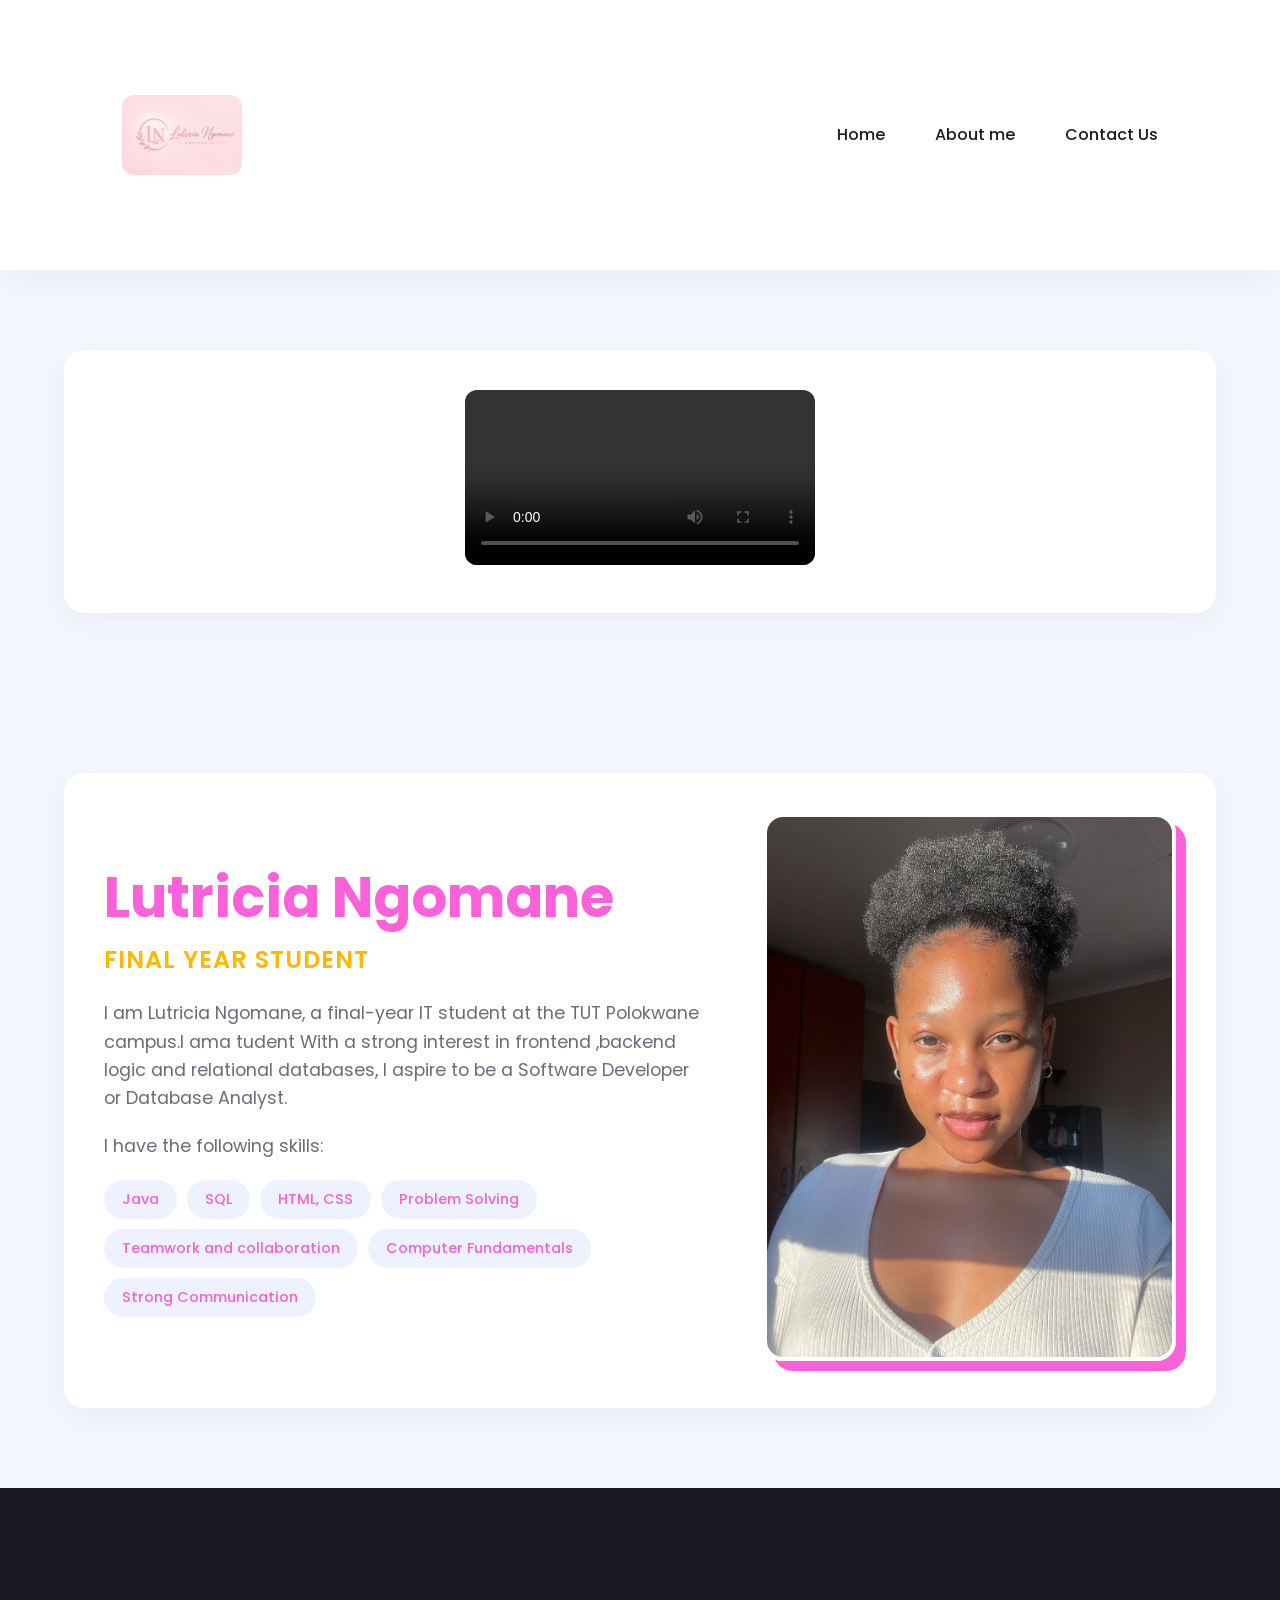
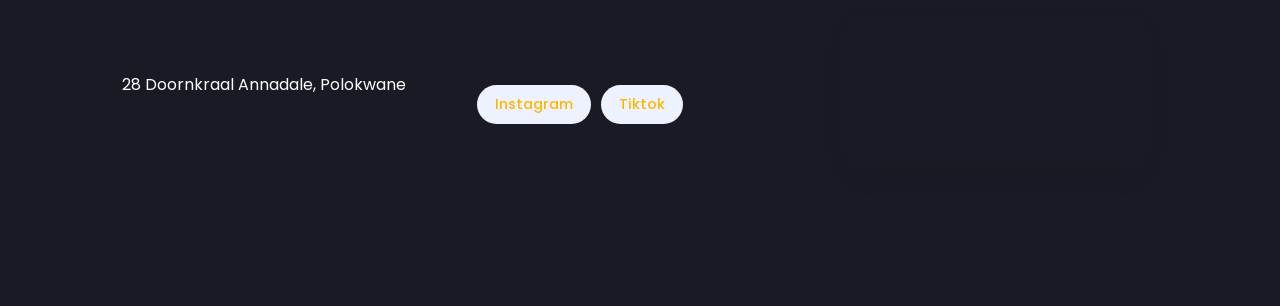
<file: index.html>
<!DOCTYPE html>
<html lang="en">
<head>
    <title>Portfolio Website</title>
    <meta charset="UTF-8">
    <meta name="viewport" content="width=device-width, initial-scale=1.0">
    <link rel="stylesheet" href="style.css">
</head>
<body>
    <header>
        <section>
            <div class="nav-container">
                <img src="Logo.png" alt="Ngomane Lutricia Logo" width="120">
                
                <input type="checkbox" id="menu-toggle" class="menu-toggle">
                <label for="menu-toggle" class="hamburger">&#9776;</label>

                <nav class="nav-links">
                    <a href="index.html">Home</a>
                    <a href="about.html">About me</a>
                    <a href="contact.html">Contact Us</a>
                </nav>
            </div>
        </section>
    </header>

    <section>
        <article>
            <table width="100%">
                <tr>
                    <td align="center">
                        <video width="350" controls>
                            <source src="my_video.mp4" type="video/mp4">
                            Your browser does not support the video tag.
                        </video>
                    </td>
                </tr>
            </table>
        </article>
    </section>

    <section id="about">
        <article>
            <table width="100%">
                <tr>
                    <td>
                        <h1>Lutricia Ngomane</h1>
                        <h3>Final Year Student</h3>
                        <p>
                            I am Lutricia Ngomane, a final-year IT student at the TUT Polokwane campus.I ama tudent With a strong interest in frontend ,backend logic and relational databases, I aspire to be a Software Developer or Database Analyst.
                        </p>
                        <p>
                            I have the following skills:
                        </p>
                        <ul>
                            <li>Java</li>
                            <li>SQL</li>
                            <li>HTML, CSS</li>
                            <li>Problem Solving</li>
                            <li>Teamwork and collaboration</li>
                            <li>Computer Fundamentals</li>
                            <li>Strong Communication</li>
                        </ul>
                    </td>
                    <td align="center">
                        <img src="my_image.jpeg" alt="Lutricia Ngomane">
                    </td>
                </tr>
            </table>
        </article>
    </section>

    <footer>
        <section id="contact">
            <table width="100%">
                <tr>
                    <td>
                        28 Doornkraal Annadale, Polokwane<br><br>
                    </td>
                    <td>
                        <ul>
                            <li><a href="https://www.instagram.com/tricia_ngomane?igsh=Zm5vYXB3NXV6cm54&utm_source=qr" target="_blank">Instagram</a></li>
                            <li><a href="https://www.tiktok.com/@lutricia_n?_r=1&_t=ZS-96V2SuVA6YW" target="_blank">Tiktok</a></li>
                        </ul>
                    </td>
                    <td align="center">
                        <div class="footer-right">
                            <iframe 
                                src="https://maps.google.com/maps?q=28+Doornkraal+Annadale,+Polokwane&t=&z=13&ie=UTF8&iwloc=&output=embed" 
                                width="300" 
                                height="150" 
                                style="border:0;" 
                                allowfullscreen="" 
                                loading="lazy">
                            </iframe>
                        </div>
                    </td>
                </tr>
            </table>
        </section>
    </footer>
</body>
</html>
</file>
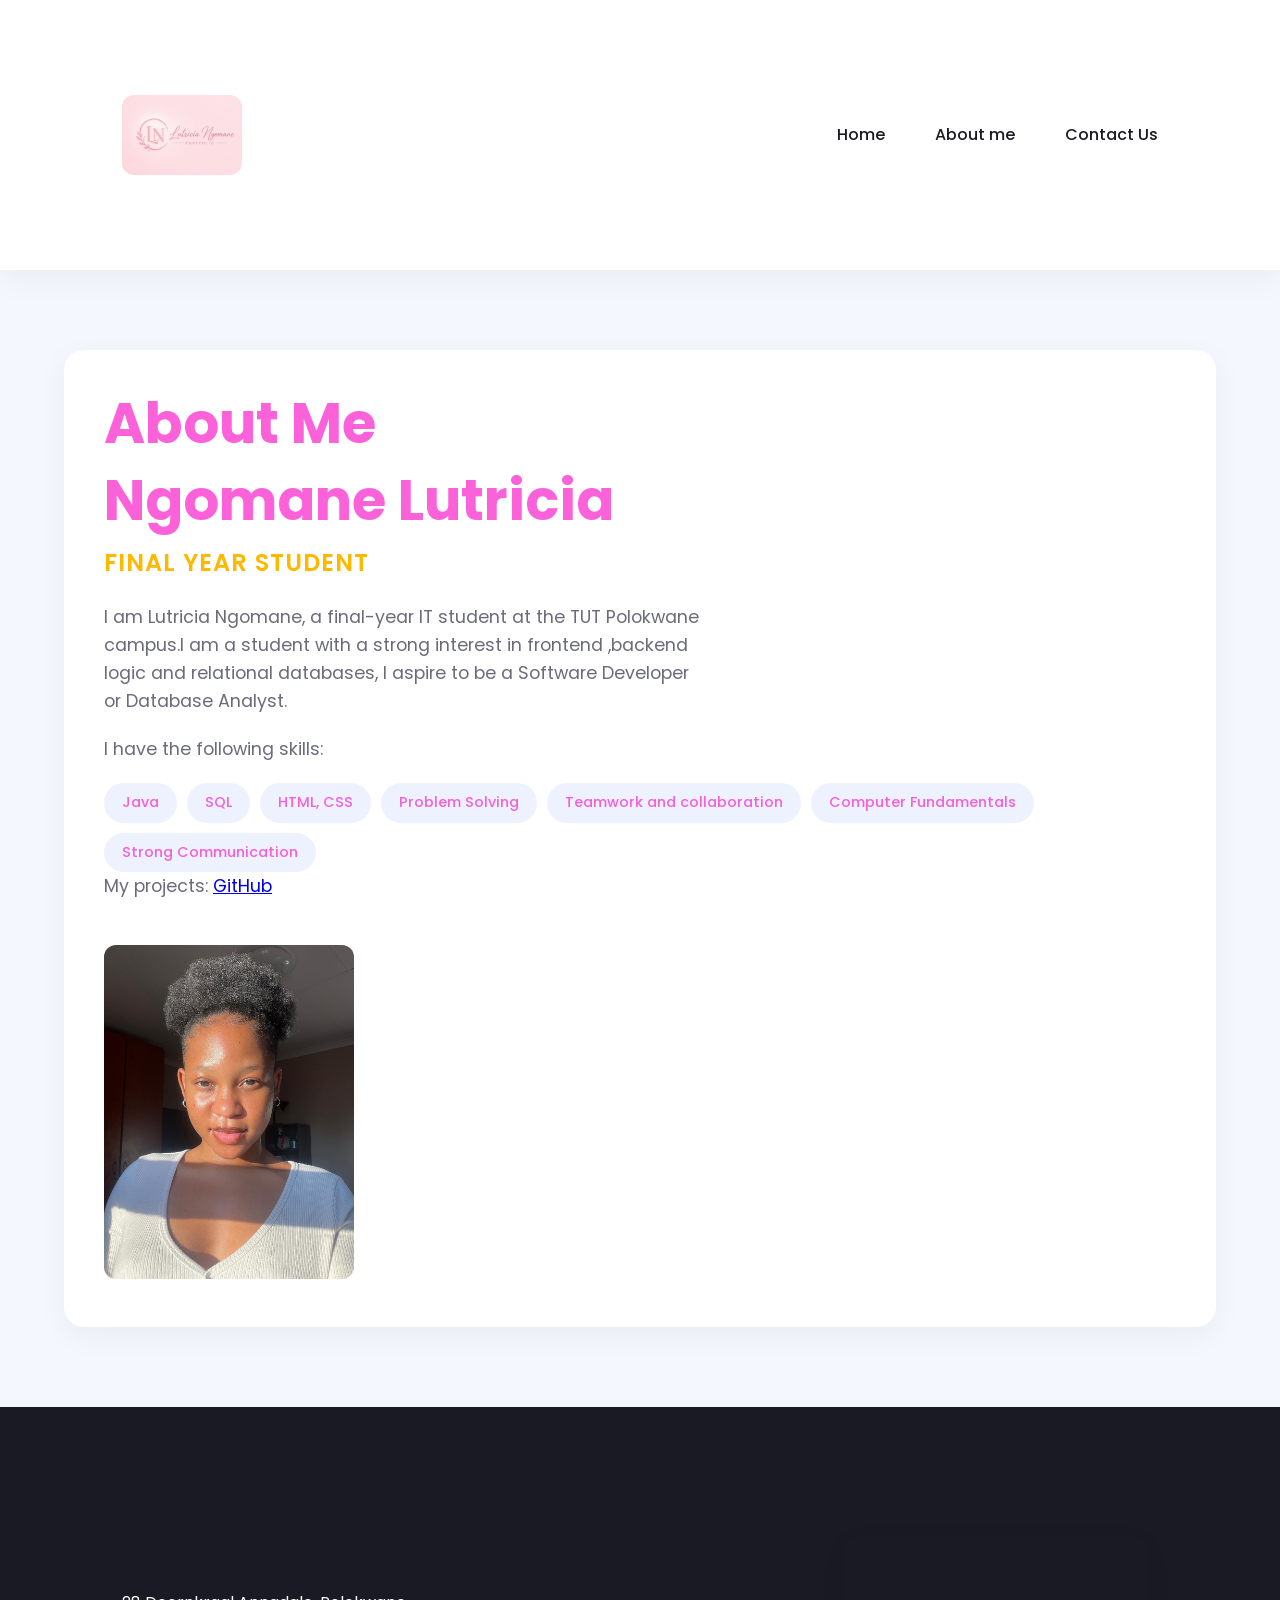
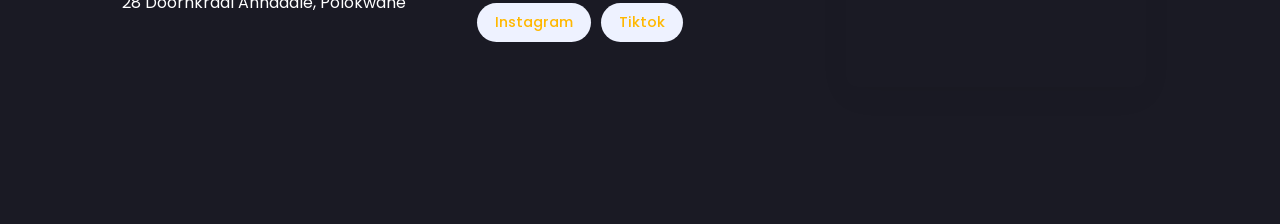
<file: about.html>
<!DOCTYPE html>
<html lang="en">
<head>
    <title>About Me</title>
    <meta charset="UTF-8">
    <meta name="viewport" content="width=device-width, initial-scale=1.0">
    <link rel="stylesheet" href="style.css">
</head>
<body>
    <header>
        <section>
            <div class="nav-container">
                <img src="Logo.png" alt="Ngomane Lutricia Logo" width="120">
                <input type="checkbox" id="menu-toggle" class="menu-toggle">
                <label for="menu-toggle" class="hamburger">&#9776;</label>
                <nav class="nav-links">
                    <a href="index.html">Home</a>
                    <a href="about.html">About me</a>
                    <a href="contact.html">Contact Us</a>
                </nav>
            </div>
        </section>
    </header>

    <section>
        <article>
            <h1>About Me</h1>
            <h1>Ngomane Lutricia</h1>
            <h3>Final Year Student</h3>
            <p>
               I am Lutricia Ngomane, a final-year IT student at the TUT Polokwane campus.I am a student with a strong interest in frontend ,backend logic and relational databases, I aspire to be a Software Developer or Database Analyst.
            </p>
            <p>
                I have the following skills:
            </p>
            <ul>
                <li>Java</li>
                <li>SQL</li>
                <li>HTML, CSS</li>
                <li>Problem Solving</li>
                <li>Teamwork and collaboration</li>
                <li>Computer Fundamentals</li>
                <li>Strong Communication</li>
            </ul>
            <p>
                My projects: <a href="https://github.com/Lutricia-The-Coder" target="_blank">GitHub</a>
            </p>
            <br>
            <img src="my_image.jpeg" alt="Lutricia Ngomane" width="250">
        </article>
    </section>

    <footer>
        <section>
            <table width="100%">
                <tr>
                    <td>
                        28 Doornkraal Annadale, Polokwane<br><br>
                    </td>
                    <td>
                        <ul>
                           <li><a href="https://www.instagram.com/tricia_ngomane?igsh=Zm5vYXB3NXV6cm54&utm_source=qr" target="_blank">Instagram</a></li>
                            <li><a href="https://www.tiktok.com/@lutricia_n?_r=1&_t=ZS-96V2SuVA6YW" target="_blank">Tiktok</a></li>
                        </ul>
                    </td>
                    <td align="center">
                        <div class="footer-right">
                            <iframe 
                                src="https://maps.google.com/maps?q=28+Doornkraal+Annadale,+Polokwane&t=&z=13&ie=UTF8&iwloc=&output=embed" 
                                width="300" 
                                height="150" 
                                style="border:0;" 
                                allowfullscreen="" 
                                loading="lazy">
                            </iframe>
                        </div>
                    </td>
                </tr>
            </table>
        </section>
    </footer>
</body>
</html>
</file>
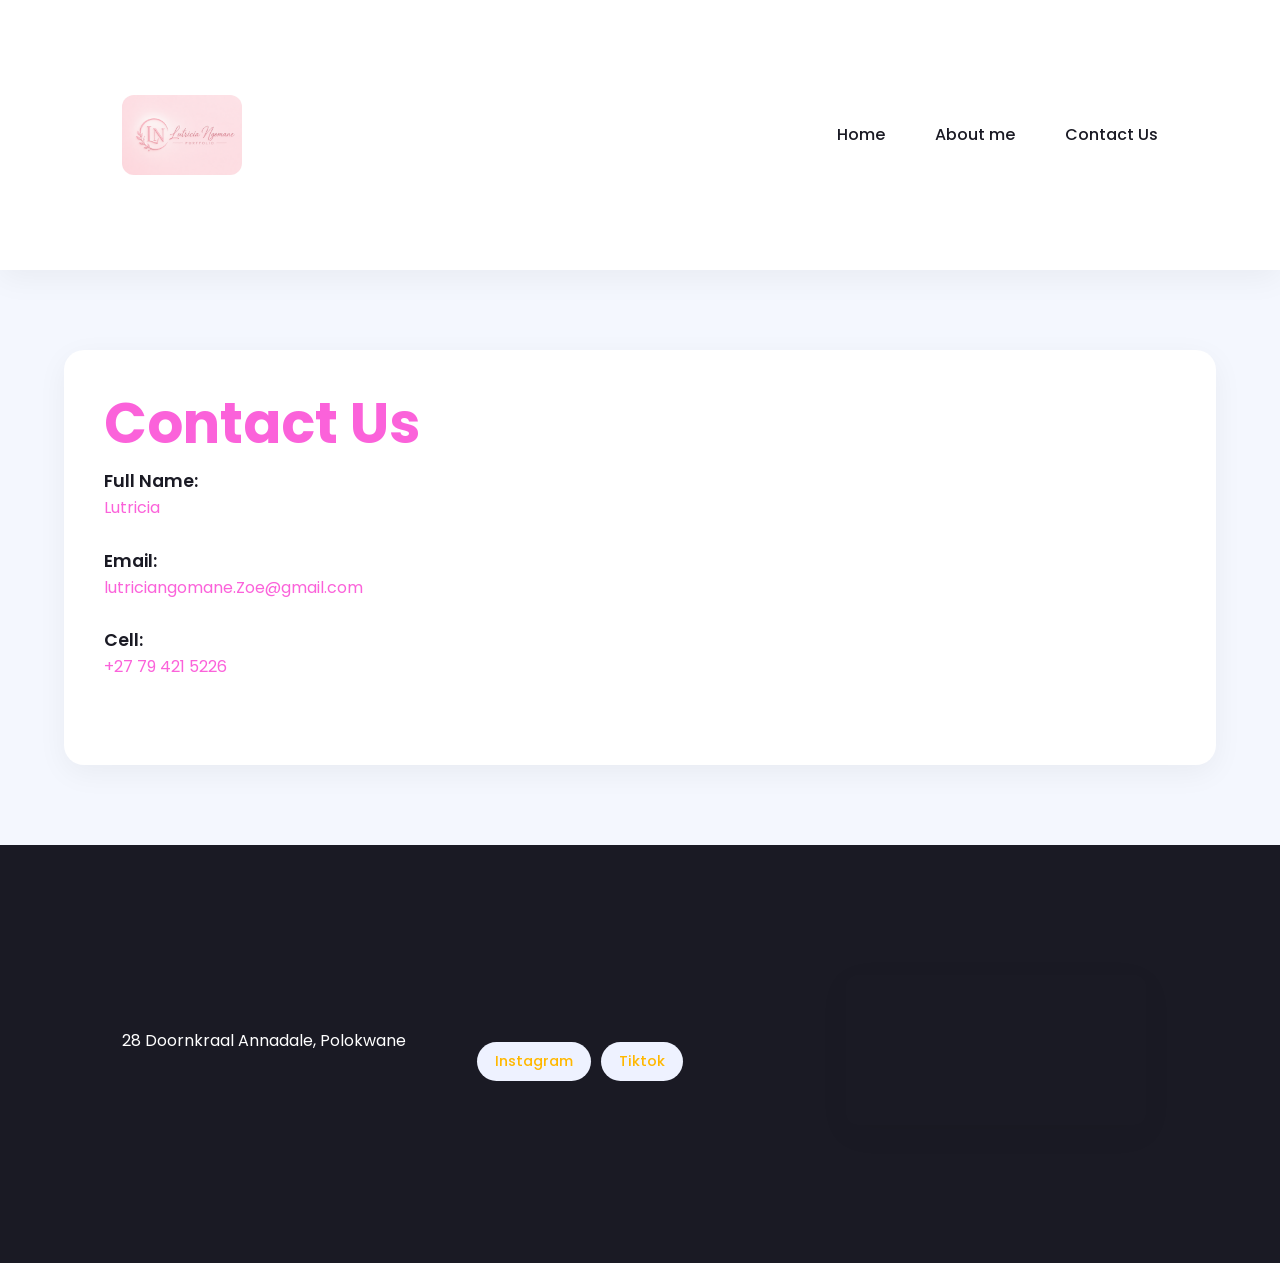
<file: contact.html>
<!DOCTYPE html>
<html lang="en">
<head>
    <title>Contact Us</title>
    <meta charset="UTF-8">
    <meta name="viewport" content="width=device-width, initial-scale=1.0">
    <link rel="stylesheet" href="style.css">
</head>
<body>
    <header>
        <section>
            <div class="nav-container">
                <img src="Logo.png" alt="Ngomane Lutricia Logo" width="120">
                <input type="checkbox" id="menu-toggle" class="menu-toggle">
                <label for="menu-toggle" class="hamburger">&#9776;</label>
                <nav class="nav-links">
                    <a href="index.html">Home</a>
                    <a href="about.html">About me</a>
                    <a href="contact.html">Contact Us</a>
                </nav>
            </div>
        </section>
    </header>

  <section>

    <article>
      <h1>Contact Us</h1>

   

        <label>Full Name:</label>
        <br>
        Lutricia

        <br><br>

                <label>Email:</label><br>
                lutriciangomane.Zoe@gmail.com<br><br>

                <label>Cell:</label><br>
                +27 79 421 5226<br><br>
            </p>
        </article>
    </section>

    <footer>
        <section>
            <table width="100%">
                <tr>
                    <td>
                        28 Doornkraal Annadale, Polokwane<br><br>
                    </td>
                    <td>
                        <ul>
                           <li><a href="https://www.instagram.com/tricia_ngomane?igsh=Zm5vYXB3NXV6cm54&utm_source=qr" target="_blank">Instagram</a></li>
                            <li><a href="https://www.tiktok.com/@lutricia_n?_r=1&_t=ZS-96V2SuVA6YW" target="_blank">Tiktok</a></li>
                        </ul>
                    </td>
                    <td align="center">
                        <div class="footer-right">
                            <iframe 
                                src="https://maps.google.com/maps?q=28+Doornkraal+Annadale,+Polokwane&t=&z=13&ie=UTF8&iwloc=&output=embed" 
                                width="300" 
                                height="150" 
                                style="border:0;" 
                                allowfullscreen="" 
                                loading="lazy">
                            </iframe>
                        </div>
                    </td>
                </tr>
            </table>
        </section>
    </footer>
</body>
</html>
</file>
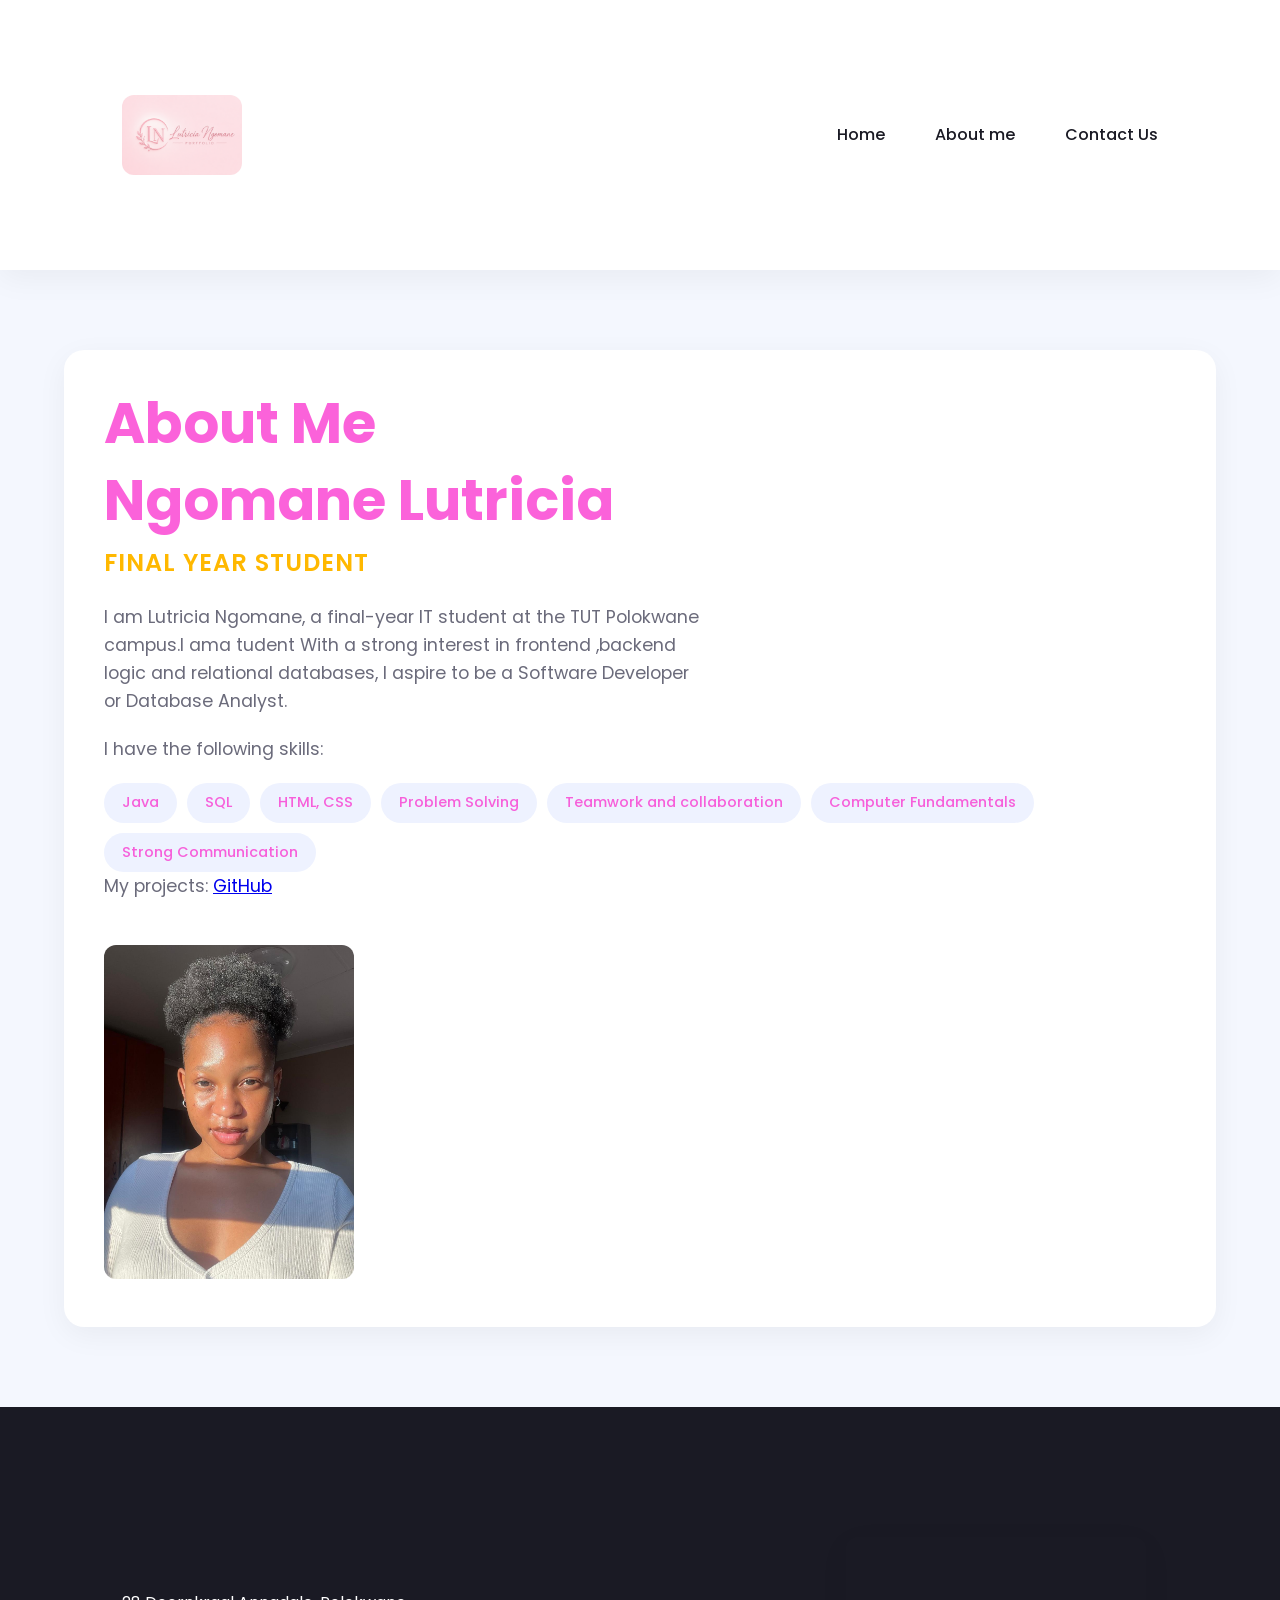
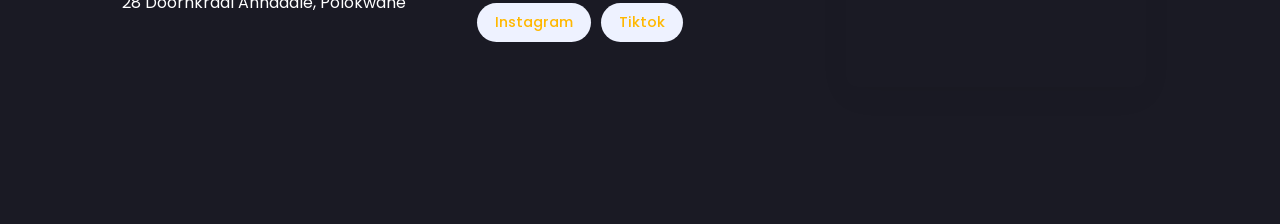
<file: MyPortfolio-master/about.html>
<!DOCTYPE html>
<html lang="en">
<head>
    <title>About Me</title>
    <meta charset="UTF-8">
    <meta name="viewport" content="width=device-width, initial-scale=1.0">
    <link rel="stylesheet" href="style.css">
</head>
<body>
    <header>
        <section>
            <div class="nav-container">
                <img src="Logo.png" alt="Ngomane Lutricia Logo" width="120">
                <input type="checkbox" id="menu-toggle" class="menu-toggle">
                <label for="menu-toggle" class="hamburger">&#9776;</label>
                <nav class="nav-links">
                    <a href="index.html">Home</a>
                    <a href="about.html">About me</a>
                    <a href="contact.html">Contact Us</a>
                </nav>
            </div>
        </section>
    </header>

    <section>
        <article>
            <h1>About Me</h1>
            <h1>Ngomane Lutricia</h1>
            <h3>Final Year Student</h3>
            <p>
               I am Lutricia Ngomane, a final-year IT student at the TUT Polokwane campus.I ama tudent With a strong interest in frontend ,backend logic and relational databases, I aspire to be a Software Developer or Database Analyst.
            </p>
            <p>
                I have the following skills:
            </p>
            <ul>
                <li>Java</li>
                <li>SQL</li>
                <li>HTML, CSS</li>
                <li>Problem Solving</li>
                <li>Teamwork and collaboration</li>
                <li>Computer Fundamentals</li>
                <li>Strong Communication</li>
            </ul>
            <p>
                My projects: <a href="https://github.com/Lutricia-The-Coder" target="_blank">GitHub</a>
            </p>
            <br>
            <img src="my_image.jpeg" alt="Lutricia Ngomane" width="250">
        </article>
    </section>

    <footer>
        <section>
            <table width="100%">
                <tr>
                    <td>
                        28 Doornkraal Annadale, Polokwane<br><br>
                    </td>
                    <td>
                        <ul>
                           <li><a href="https://www.instagram.com/tricia_ngomane?igsh=Zm5vYXB3NXV6cm54&utm_source=qr" target="_blank">Instagram</a></li>
                            <li><a href="https://www.tiktok.com/@lutricia_n?_r=1&_t=ZS-96V2SuVA6YW" target="_blank">Tiktok</a></li>
                        </ul>
                    </td>
                    <td align="center">
                        <div class="footer-right">
                            <iframe 
                                src="https://maps.google.com/maps?q=28+Doornkraal+Annadale,+Polokwane&t=&z=13&ie=UTF8&iwloc=&output=embed" 
                                width="300" 
                                height="150" 
                                style="border:0;" 
                                allowfullscreen="" 
                                loading="lazy">
                            </iframe>
                        </div>
                    </td>
                </tr>
            </table>
        </section>
    </footer>
</body>
</html>
</file>
<file: style.css>
@import url('https://fonts.googleapis.com/css2?family=Poppins:wght@300;400;500;600;700&display=swap');

html {
    scroll-behavior: smooth;
}

* {
    margin: 0;
    padding: 0;
    box-sizing: border-box;
}

body {
    font-family: 'Poppins', sans-serif;
    background-color: #f4f7fe; 
    color: hsla(313, 95%, 57%, 0.733); 
    line-height: 1.6;
    overflow-x: hidden;
}

img, video {
    max-width: 100%;
    height: auto;
    border-radius: 12px;
}


h1 {
    font-size: 3.5rem;
    font-weight: 700;
    line-height: 1.2;
    margin-bottom: 10px;
}

h3 {
    font-size: 1.5rem;
    color: #ffb800; 
    font-weight: 600;
    margin-bottom: 20px;
    text-transform: uppercase;
    letter-spacing: 1px;
}

p {
    color: #6b6b7b; 
    font-size: 1.1rem;
    margin-bottom: 20px;
    max-width: 600px;
}


table[border="1"], table, td, tr {
    border: none !important;
    border-collapse: collapse;
}


header {
    background-color: #ffffff;
    padding: 15px 5%;
    box-shadow: 0 8px 30px rgba(0, 0, 0, 0.05);
    position: sticky;
    top: 0;
    z-index: 100;
}

header table {
    width: 100%;
}

header td {
    vertical-align: middle;
}

header a {
    text-decoration: none;
    color: #1a1a24;
    font-weight: 500;
    margin-left: 30px;
    font-size: 1rem;
    transition: all 0.3s ease;
}

header a:hover {
    color: hsla(313, 95%, 57%, 0.733);  
}


section {
    padding: 80px 5%;
}

article {
    background: #ffffff;
    padding: 40px;
    border-radius: 20px;
    box-shadow: 0 8px 30px rgba(0, 0, 0, 0.05);
}


ul {
    list-style-type: none;
    padding: 0;
    margin-top: 15px;
    display: flex;
    flex-wrap: wrap;
    gap: 10px;
}

ul li {
    background-color: #eef2ff;
    color: hsla(313, 95%, 57%, 0.733);
    padding: 8px 18px;
    border-radius: 30px;
    font-size: 0.9rem;
    font-weight: 500;
    transition: transform 0.2s ease;
}

ul li:hover {
    transform: translateY(-3px);
    background-color: hsla(313, 95%, 57%, 0.733);
    color: #ffffff;
}

#about table tr {
    display: flex;
    flex-direction: column-reverse; 
    align-items: center;
    gap: 40px;
}

#about td {
    width: 100%;
    text-align: center;
}

#about img {
    border-radius: 20px;
    box-shadow: 10px 10px 0px hsla(313, 95%, 57%, 0.733);
    border: 4px solid #ffffff;
}


label {
    font-weight: 600;
    color: #1a1a24;
    font-size: 1.1rem;
}

/*
   7. FOOTER
 */
footer {
    background-color: #1a1a24;
    color: #ffffff;
    padding: 50px 5%;
    margin-top: auto;
}

footer table tr {
    display: flex;
    flex-direction: column;
    gap: 30px;
    text-align: center;
}

footer a {
    color: #ffb800;
    text-decoration: none;
    transition: color 0.3s;
}

footer a:hover {
    color: #ffffff;
}

.footer-right iframe {
    border-radius: 12px;
    box-shadow: 0 8px 30px rgba(0, 0, 0, 0.05);
    width: 100%;
    max-width: 300px;
}


@media (min-width: 768px) {
    
    
    #about table tr {
        flex-direction: row; 
        justify-content: space-between;
    }
    
    #about td:first-child {
        text-align: left;
        width: 60%;
    }
    
    #about td:last-child {
        width: 40%;
    }
    
    footer table tr {
        flex-direction: row;
        justify-content: space-between;
        align-items: center;
        text-align: left;
    }
    
    footer td {
        width: 33.33%;
    }
}

.nav-container {
    display: flex;
    justify-content: space-between;
    align-items: center;
    width: 100%;
}

.menu-toggle {
    display: none;
}

.hamburger {
    display: none;
    font-size: 2rem;
    cursor: pointer;
}

.nav-links {
    display: flex;
    gap: 20px;
}


@media (max-width: 767px) {
    .hamburger {
        display: block; 
    }

    .nav-links {
        display: none; 
        flex-direction: column;
        position: absolute;
        top: 100%;
        right: 0;
        background-color: #ffffff;
        width: 100%;
        text-align: center;
        padding: 20px 0;
        box-shadow: 0 8px 30px rgba(0, 0, 0, 0.05);
    }

    
    .menu-toggle:checked ~ .nav-links {
        display: flex;
    }
}
</file>
<file: MyPortfolio-master/style.css>
@import url('https://fonts.googleapis.com/css2?family=Poppins:wght@300;400;500;600;700&display=swap');

html {
    scroll-behavior: smooth;
}

* {
    margin: 0;
    padding: 0;
    box-sizing: border-box;
}

body {
    font-family: 'Poppins', sans-serif;
    background-color: #f4f7fe; 
    color: hsla(313, 95%, 57%, 0.733); 
    line-height: 1.6;
    overflow-x: hidden;
}

img, video {
    max-width: 100%;
    height: auto;
    border-radius: 12px;
}


h1 {
    font-size: 3.5rem;
    font-weight: 700;
    line-height: 1.2;
    margin-bottom: 10px;
}

h3 {
    font-size: 1.5rem;
    color: #ffb800; 
    font-weight: 600;
    margin-bottom: 20px;
    text-transform: uppercase;
    letter-spacing: 1px;
}

p {
    color: #6b6b7b; 
    font-size: 1.1rem;
    margin-bottom: 20px;
    max-width: 600px;
}


table[border="1"], table, td, tr {
    border: none !important;
    border-collapse: collapse;
}


header {
    background-color: #ffffff;
    padding: 15px 5%;
    box-shadow: 0 8px 30px rgba(0, 0, 0, 0.05);
    position: sticky;
    top: 0;
    z-index: 100;
}

header table {
    width: 100%;
}

header td {
    vertical-align: middle;
}

header a {
    text-decoration: none;
    color: #1a1a24;
    font-weight: 500;
    margin-left: 30px;
    font-size: 1rem;
    transition: all 0.3s ease;
}

header a:hover {
    color: hsla(313, 95%, 57%, 0.733);  
}


section {
    padding: 80px 5%;
}

article {
    background: #ffffff;
    padding: 40px;
    border-radius: 20px;
    box-shadow: 0 8px 30px rgba(0, 0, 0, 0.05);
}


ul {
    list-style-type: none;
    padding: 0;
    margin-top: 15px;
    display: flex;
    flex-wrap: wrap;
    gap: 10px;
}

ul li {
    background-color: #eef2ff;
    color: hsla(313, 95%, 57%, 0.733);
    padding: 8px 18px;
    border-radius: 30px;
    font-size: 0.9rem;
    font-weight: 500;
    transition: transform 0.2s ease;
}

ul li:hover {
    transform: translateY(-3px);
    background-color: hsla(313, 95%, 57%, 0.733);
    color: #ffffff;
}

#about table tr {
    display: flex;
    flex-direction: column-reverse; 
    align-items: center;
    gap: 40px;
}

#about td {
    width: 100%;
    text-align: center;
}

#about img {
    border-radius: 20px;
    box-shadow: 10px 10px 0px hsla(313, 95%, 57%, 0.733);
    border: 4px solid #ffffff;
}


label {
    font-weight: 600;
    color: #1a1a24;
    font-size: 1.1rem;
}

/*
   7. FOOTER
 */
footer {
    background-color: #1a1a24;
    color: #ffffff;
    padding: 50px 5%;
    margin-top: auto;
}

footer table tr {
    display: flex;
    flex-direction: column;
    gap: 30px;
    text-align: center;
}

footer a {
    color: #ffb800;
    text-decoration: none;
    transition: color 0.3s;
}

footer a:hover {
    color: #ffffff;
}

.footer-right iframe {
    border-radius: 12px;
    box-shadow: 0 8px 30px rgba(0, 0, 0, 0.05);
    width: 100%;
    max-width: 300px;
}


@media (min-width: 768px) {
    
    
    #about table tr {
        flex-direction: row; 
        justify-content: space-between;
    }
    
    #about td:first-child {
        text-align: left;
        width: 60%;
    }
    
    #about td:last-child {
        width: 40%;
    }
    
    footer table tr {
        flex-direction: row;
        justify-content: space-between;
        align-items: center;
        text-align: left;
    }
    
    footer td {
        width: 33.33%;
    }
}

.nav-container {
    display: flex;
    justify-content: space-between;
    align-items: center;
    width: 100%;
}

.menu-toggle {
    display: none;
}

.hamburger {
    display: none;
    font-size: 2rem;
    cursor: pointer;
}

.nav-links {
    display: flex;
    gap: 20px;
}


@media (max-width: 767px) {
    .hamburger {
        display: block; 
    }

    .nav-links {
        display: none; 
        flex-direction: column;
        position: absolute;
        top: 100%;
        right: 0;
        background-color: #ffffff;
        width: 100%;
        text-align: center;
        padding: 20px 0;
        box-shadow: 0 8px 30px rgba(0, 0, 0, 0.05);
    }

    
    .menu-toggle:checked ~ .nav-links {
        display: flex;
    }
}
</file>
